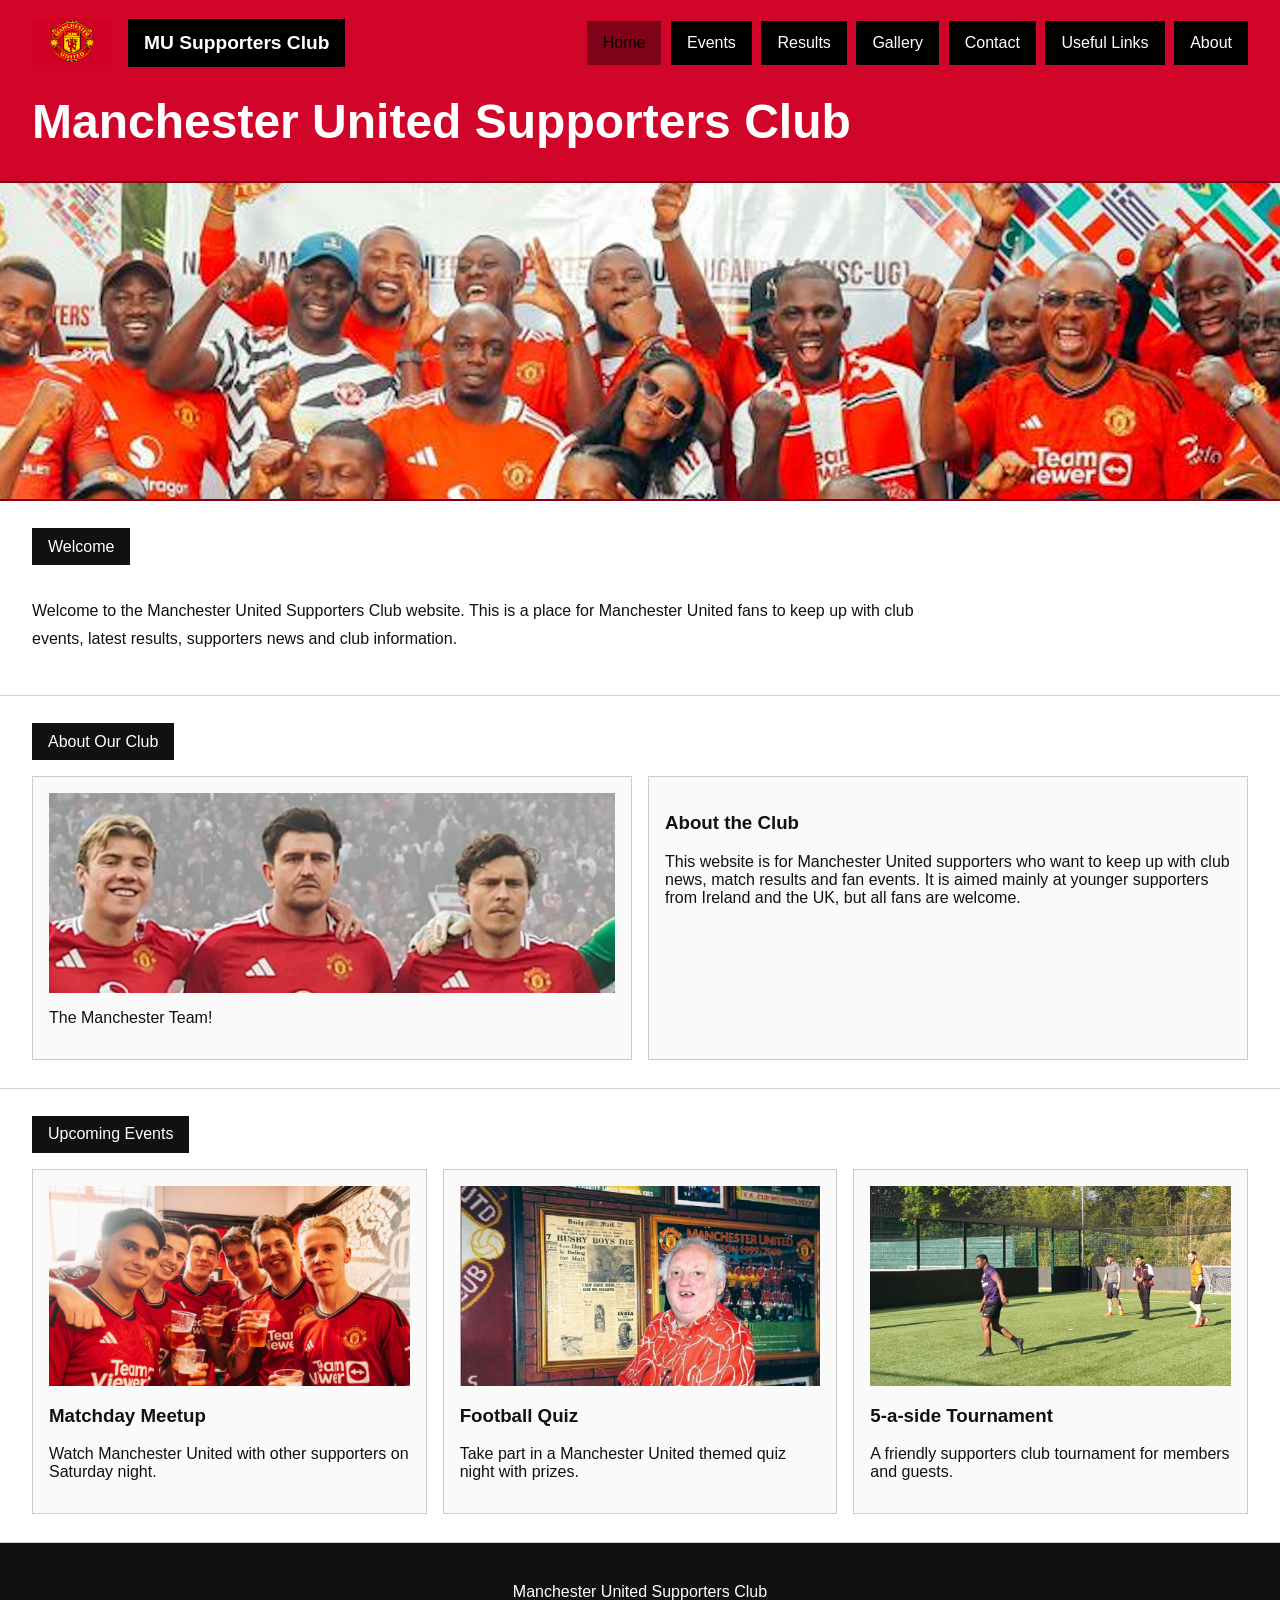
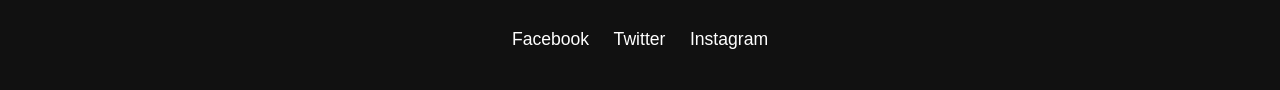
<file: index.html>
<!DOCTYPE html>
<html lang="en">
<head>
    <meta charset="UTF-8">
    <meta name="viewport" content="width=device-width, initial-scale=1.0">
    <title>Manchester United Supporters Club - Home</title>
    <link rel="stylesheet" href="css/style.css">
</head>
<body>
    <div id="wrapper">
        <header>
            <div id="top">
                <div id="LeftHeader">
                    <div id="imageLogo">
                        <a href="index.html"><img src="images/logo.png" alt="PicLogo" width="80" height="50"></a>
                    </div>
                <div id="logo">MU Supporters Club</div>
            </div>
                <nav>
                    <ul>
                        <li><a href="index.html" class="active">Home</a></li>
                        <li><a href="events.html">Events</a></li>
                        <li><a href="results.html">Results</a></li>
                        <li><a href="gallery.html">Gallery</a></li>
                        <li><a href="contact.html">Contact</a></li>
                        <li><a href="links.html">Useful Links</a></li>
                        <li><a href="about.html">About</a></li>
                    </ul>
                </nav>

            </div>
            <h1>Manchester United Supporters Club</h1>
        </header>


        <div class="hero-image">
            <img src="images/hero.png" alt="Supporters image" >
        </div>

        <main>

            <section>
                <div class="section-title">Welcome</div>
                <p class="intro-text">Welcome to the Manchester United Supporters Club website. This is a place for Manchester United fans to keep up with club events, latest results, supporters news and club information.</p>
            </section>

            <section>
                <div class="section-title">About Our Club</div>
                <div class="card-row">
                    <div class="card">
                        <img src="images/lineup.png" alt="Supporters club image">
                        <p>The Manchester Team!</p>
                    </div>
                    <div class="card">
                        <h3>About the Club</h3>
                        <p>This website is for Manchester United supporters who want to keep up with club news, match results and fan events. It is aimed mainly at younger supporters from Ireland and the UK, but all fans are welcome.</p>
                    </div>
                </div>
            </section>

            <section>
                <div class="section-title">Upcoming Events</div>
                <div class="card-row">
                    <div class="card">
                        <img src="images/lads.jpg" alt="Event image 1">
                        <h3>Matchday Meetup</h3>
                        <p>Watch Manchester United with other supporters on Saturday night.</p>
                    </div>
                    <div class="card">
                        <img src="images/quizz.jpg" alt="Event image 2">
                        <h3>Football Quiz</h3>
                        <p>Take part in a Manchester United themed quiz night with prizes.</p>
                    </div>
                    <div class="card">
                        <img src="images/5side.jpg" alt="Event image 3">
                        <h3>5-a-side Tournament</h3>
                        <p>A friendly supporters club tournament for members and guests.</p>
                    </div>
                </div>
            </section>

        </main>

        <footer>
            <div class="footer-content">
                <p>Manchester United Supporters Club</p>
            </div>
            <div class="social-links">
                <a href="https://www.facebook.com/manchesterunited" target="_blank">Facebook</a>
                <a href="https://twitter.com/ManUtd" target="_blank">Twitter</a>
                <a href="https://www.instagram.com/manchesterunited/" target="_blank">Instagram</a>
            </div>


        </footer>
    </div>

</body>
</html>
</file>
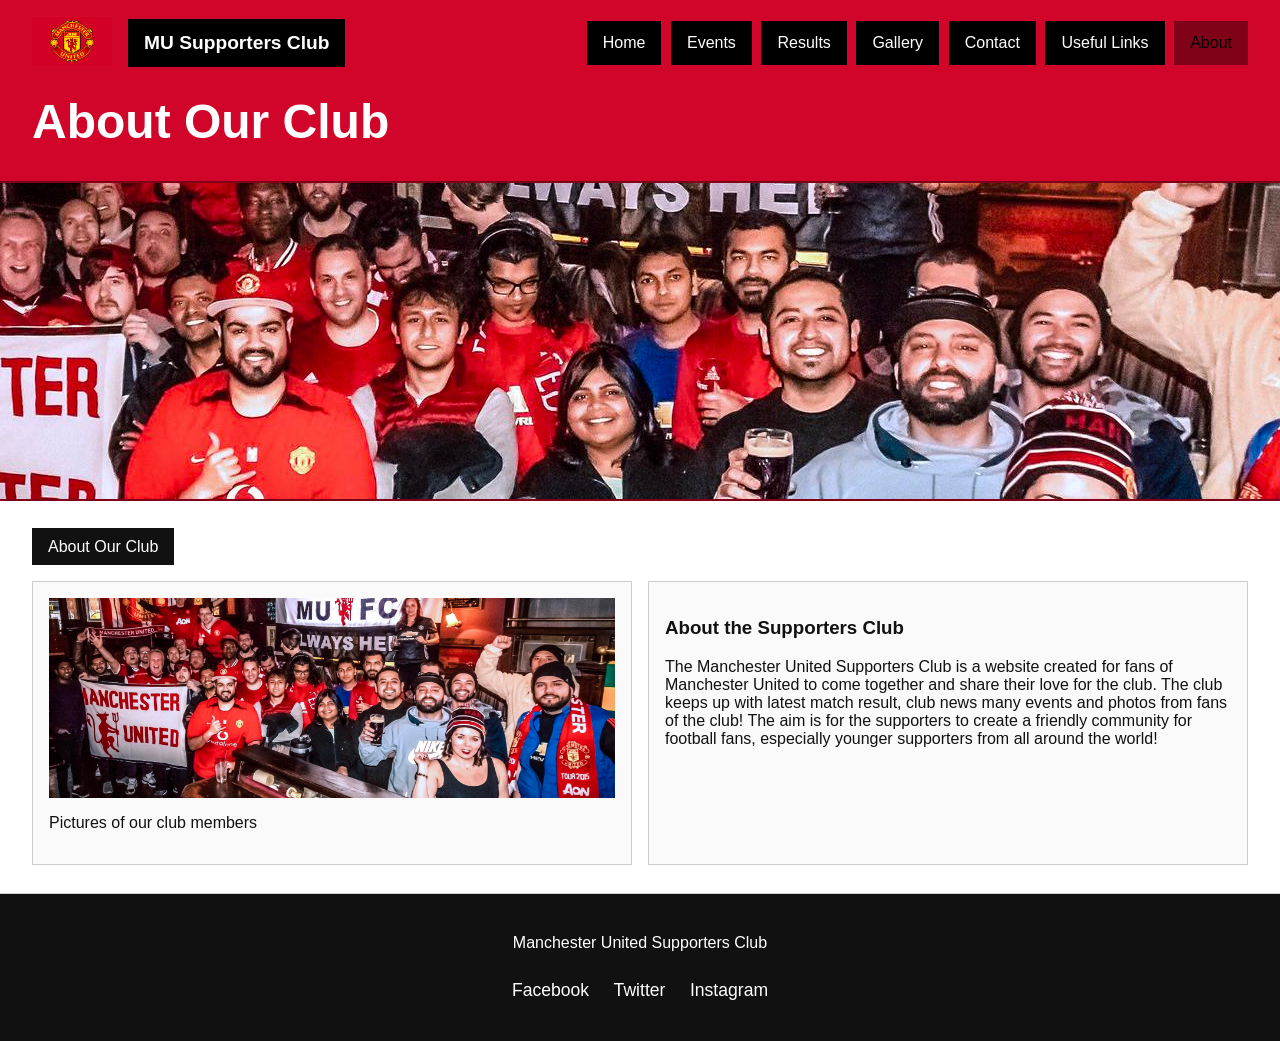
<file: about.html>
<!DOCTYPE html>
<html lang="en">
<head>
    <meta charset="UTF-8">
    <meta name="viewport" content="width=device-width, initial-scale=1.0">
    <title>Manchester United Supporters Club - About</title>
    <link rel="stylesheet" href="css/style.css">
</head>
<body>
    <div id="wrapper">
        <header>
            <div id="top">
                <div id="LeftHeader">
                    <div id="imageLogo">
                        <a href="index.html"><img src="images/logo.png" alt="PicLogo" width="80" height="50"></a>
                    </div>
                    <div id="logo">MU Supporters Club</div>
                </div>

                <nav>
                    <ul>
                        <li><a href="index.html">Home</a></li>
                        <li><a href="events.html">Events</a></li>
                        <li><a href="results.html">Results</a></li>
                        <li><a href="gallery.html">Gallery</a></li>
                        <li><a href="contact.html">Contact</a></li>
                        <li><a href="links.html">Useful Links</a></li>
                        <li><a href="about.html" class="active">About</a></li>
                    </ul>
                </nav>

            </div>
            <h1>About Our Club</h1>
        </header>


        <div class="hero-image">
            <img src="images/hero1.png" alt="Supporters image" >
        </div>

        <main>

            <section>
                <div class="section-title">About Our Club</div>
                <div class="card-row">
                    <div class="card">
                        <img src="images/hero.jpg" alt="Supporters image">
                        <p>Pictures of our club members</p>
                    </div>
                    <div class="card">
                        <h3>About the Supporters Club</h3>
                        <p>The Manchester United Supporters Club is a website created for fans of Manchester United to come together and share their love for the club. The club keeps up with latest match result, club news many events and photos from fans of the club! The aim is for the supporters to create a friendly community for football fans, especially younger supporters from all around the world!</p>
                    </div>
                </div>
            </section>

        </main>

        <footer>
            <div class="footer-content">
                <p>Manchester United Supporters Club</p>
            </div>
            <div class="social-links">
                <a href="https://www.facebook.com/manchesterunited" target="_blank">Facebook</a>
                <a href="https://twitter.com/ManUtd" target="_blank">Twitter</a>
                <a href="https://www.instagram.com/manchesterunited/" target="_blank">Instagram</a>
            </div>


        </footer>
    </div>

</body>
</html>
</file>
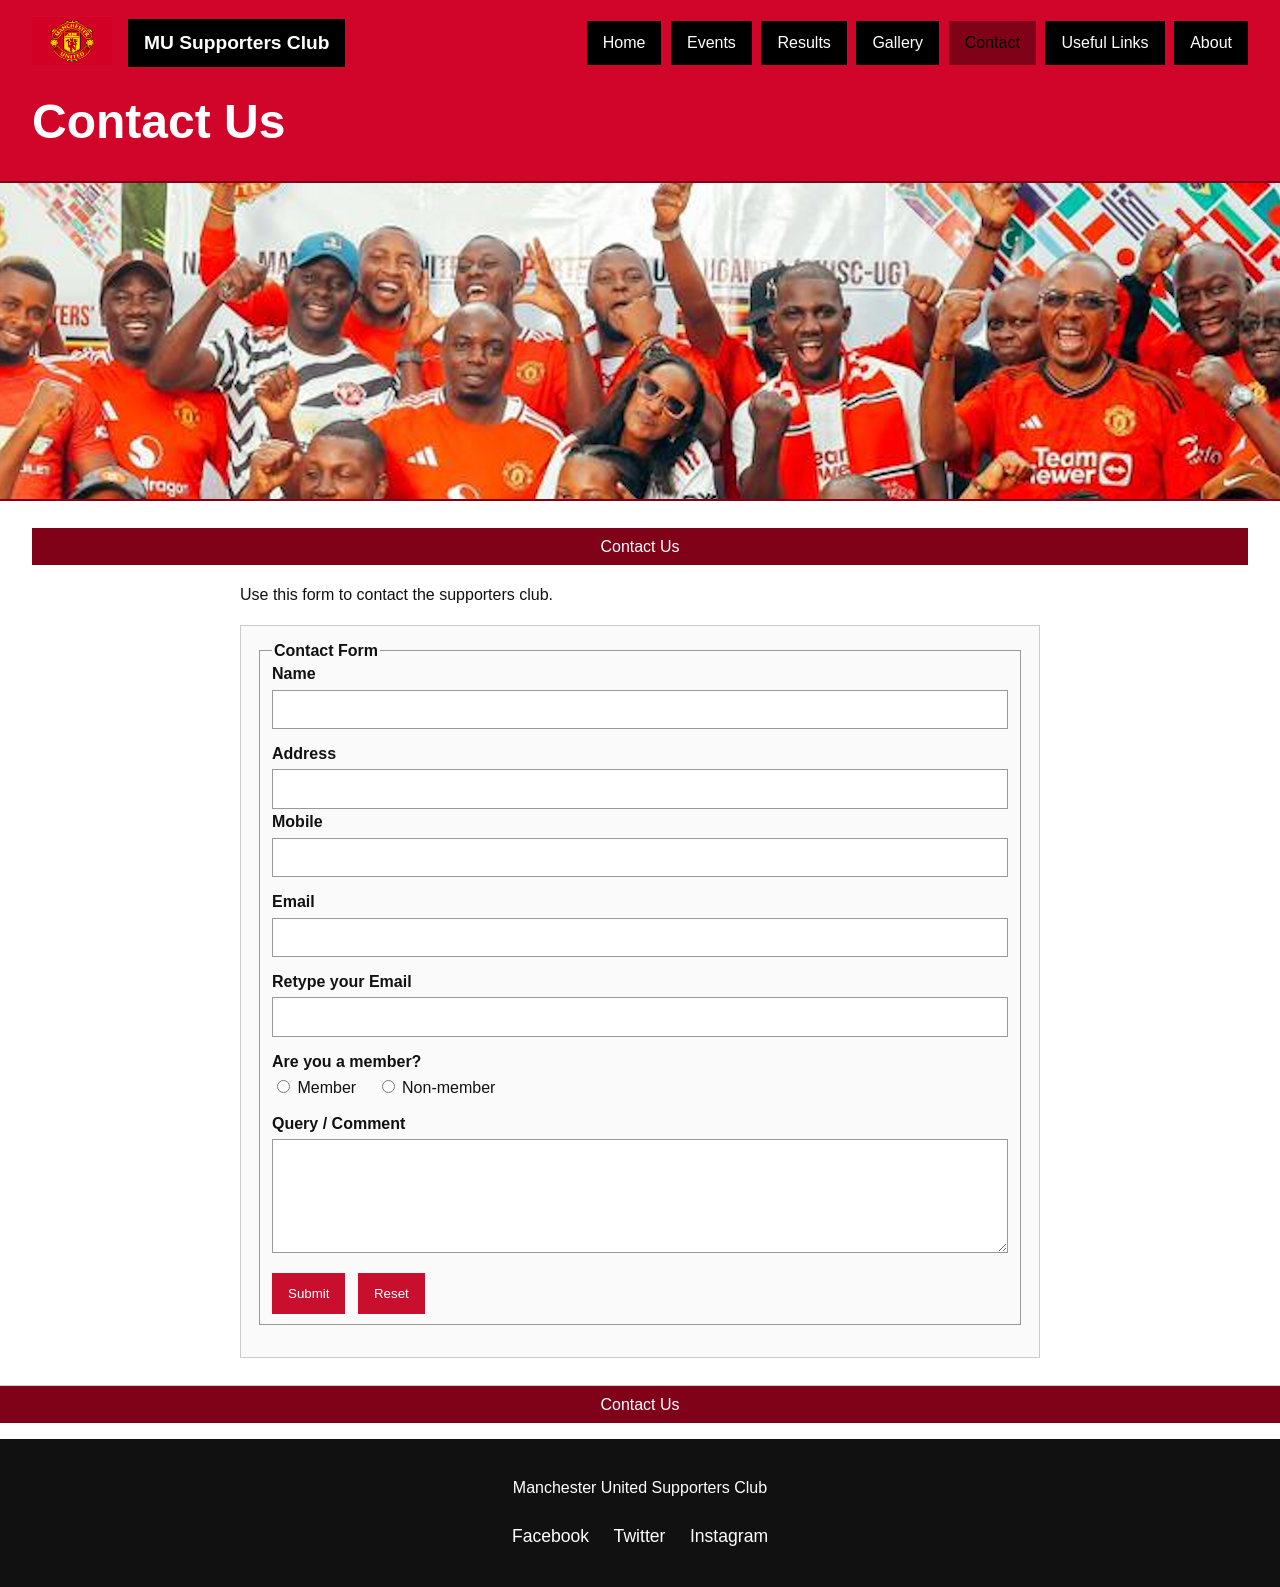
<file: contact.html>
<!DOCTYPE html>
<html lang="en">
<head>
    <meta charset="UTF-8">
    <meta name="viewport" content="width=device-width, initial-scale=1.0">
    <title>Manchester United Supporters Club - Contact</title>
    <link rel="stylesheet" href="css/style.css">
</head>
<body>
    <div id="wrapper">
        <header>
            <div id="top">
                <div id="LeftHeader">
                    <div id="imageLogo">
                        <a href="index.html"><img src="images/logo.png" alt="PicLogo" width="80" height="50"></a>
                    </div>
                <div id="logo">MU Supporters Club</div>
            </div>
                <nav>
                    <ul>
                        <li><a href="index.html">Home</a></li>
                        <li><a href="events.html">Events</a></li>
                        <li><a href="results.html">Results</a></li>
                        <li><a href="gallery.html">Gallery</a></li>
                        <li><a href="contact.html" class="active">Contact</a></li>
                        <li><a href="links.html">Useful Links</a></li>
                        <li><a href="about.html">About</a></li>
                    </ul>
                </nav>

            </div>
            <h1>Contact Us</h1>
        </header>

        <div class="hero-image">
            <img src="images/hero.png" alt="Supporters image" >
        </div>

        <main>

            <section>
                <div class="section-title2">Contact Us</div>
                <p class="contantssss">Use this form to contact the supporters club.</p>
                <form action="http://rdwd.atspace.cc/response.php" method="post" onsubmit="return validateForm();">
                    <fieldset>
                        <legend>Contact Form</legend>

                        <label for="name">Name</label>
                        <input type="text" name="name" id="name">
                        <span class="error" id="nameError"></span>

                        <label for="address">Address</label>
                        <input type="text" name="address" id="address">

                        <label for="mobile">Mobile</label>
                        <input type="text" name="mobile" id="mobile">
                        <span class="error" id="mobileError"></span>

                        <label for="email1">Email</label>
                        <input type="text" name="email1" id="email1">
                        <span class="error" id="email1Error"></span>

                        <label for="email2">Retype your Email</label>
                        <input type="text" name="email2" id="email2">
                        <span class="error" id="email2Error"></span>

                        <label>Are you a member?</label>
                        <div class="radio-line">
                            <label for="member"><input type="radio" name="member" id="member"> Member</label>
                            <label for="non-member"><input type="radio" name="member" id="non-member"> Non-member</label>
                        </div>
                        <span class="error" id="memberError"></span>

                        <label for="query">Query / Comment</label>
                        <textarea name="query" id="query" rows="6" cols="40"></textarea>
                        <span class="error" id="queryError"></span>

                        <input type="submit" value="Submit">
                        <input type="reset" value="Reset">
                    </fieldset>
                </form>
            </section>
            <div class="section-title2">Contact Us</div>

        </main>

        <footer>
            <div class="footer-content">
                <p>Manchester United Supporters Club</p>
            </div>
            <div class="social-links">
                <a href="https://www.facebook.com/manchesterunited" target="_blank">Facebook</a>
                <a href="https://twitter.com/ManUtd" target="_blank">Twitter</a>
                <a href="https://www.instagram.com/manchesterunited/" target="_blank">Instagram</a>
            </div>


        </footer>
    </div>

<script>
function validateForm()
{
    let valid = true;

    document.getElementById("nameError").innerHTML = "";
    document.getElementById("mobileError").innerHTML = "";
    document.getElementById("email1Error").innerHTML = "";
    document.getElementById("email2Error").innerHTML = "";
    document.getElementById("memberError").innerHTML = "";
    document.getElementById("queryError").innerHTML = "";

    let name = document.getElementById("name").value.trim();
    let mobile = document.getElementById("mobile").value.trim();
    let email1 = document.getElementById("email1").value.trim();
    let email2 = document.getElementById("email2").value.trim();
    let query = document.getElementById("query").value.trim();

    if (name === "")
    {
        document.getElementById("nameError").innerHTML = "Please enter your name";
        valid = false;
    }

    let emailPattern = /^[^\s@]+@[^\s@]+\.[^\s@]+$/;
    if (email1 === "")
    {
        document.getElementById("email1Error").innerHTML = "Please enter your email";
        valid = false;
    }
    else if (!emailPattern.test(email1))
    {
        document.getElementById("email1Error").innerHTML = "Please enter a valid email";
        valid = false;
    }

    if (email2 === "")
    {
        document.getElementById("email2Error").innerHTML = "Please retype your email";
        valid = false;
    }
    else if (email1 !== email2)
    {
        document.getElementById("email2Error").innerHTML = "Emails do not match";
        valid = false;
    }

    let mobilePattern = /^(085|086|087)\d{7}$/;
    if (mobile !== "" && !mobilePattern.test(mobile))
    {
        document.getElementById("mobileError").innerHTML = "Mobile must start with 085, 086 or 087";
        valid = false;
    }

    if (!document.getElementById("member_yes").checked && !document.getElementById("member_no").checked)
    {
        document.getElementById("memberError").innerHTML = "Please choose member or non-member";
        valid = false;
    }

    if (query === "")
    {
        document.getElementById("queryError").innerHTML = "Please enter your comment or query";
        valid = false;
    }

    return valid;
}
</script>

</body>
</html>
</file>
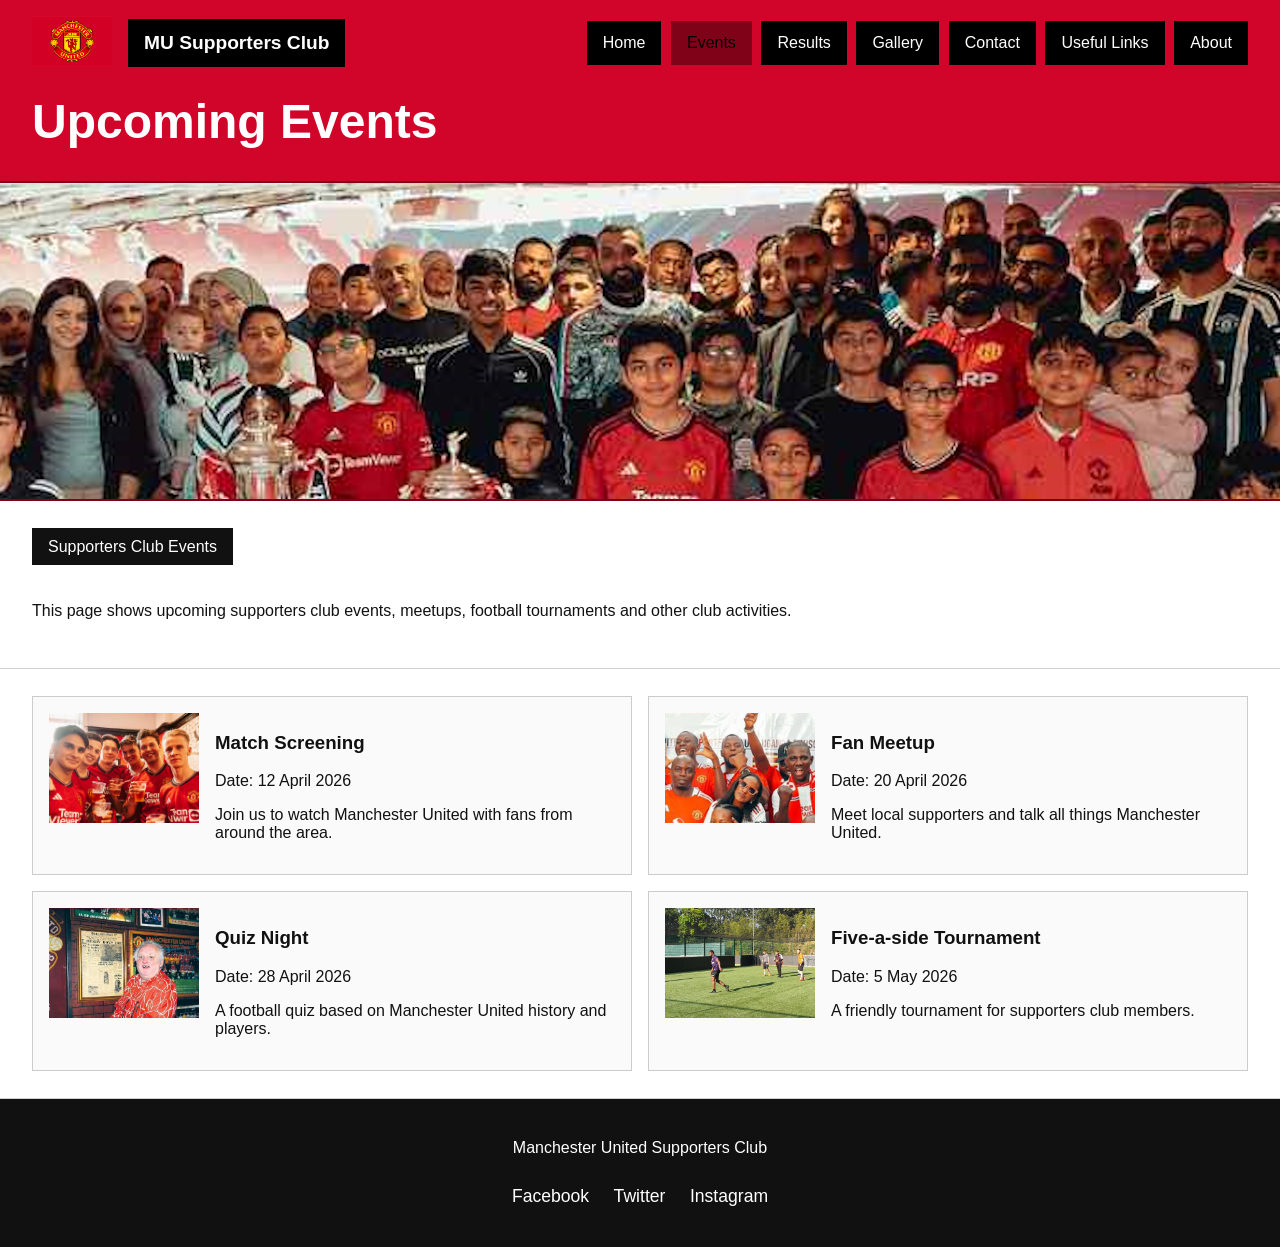
<file: events.html>
<!DOCTYPE html>
<html lang="en">
<head>
    <meta charset="UTF-8">
    <meta name="viewport" content="width=device-width, initial-scale=1.0">
    <title>Manchester United Supporters Club - Events</title>
    <link rel="stylesheet" href="css/style.css">
</head>
<body>
    <div id="wrapper">
        <header>
            <div id="top">
                <div id="LeftHeader">
                    <div id="imageLogo">
                        <a href="index.html"><img src="images/logo.png" alt="PicLogo" width="80" height="50"></a>
                    </div>
                <div id="logo">MU Supporters Club</div>
            </div>
                <nav>
                    <ul>
                        <li><a href="index.html">Home</a></li>
                        <li><a href="events.html" class="active">Events</a></li>
                        <li><a href="results.html">Results</a></li>
                        <li><a href="gallery.html">Gallery</a></li>
                        <li><a href="contact.html">Contact</a></li>
                        <li><a href="links.html">Useful Links</a></li>
                        <li><a href="about.html">About</a></li>
                    </ul>
                </nav>

            </div>
            <h1>Upcoming Events</h1>
        </header>


        <div class="hero-image">
            <img src="images/hero2.png" alt="Supporters image" >
        </div>

        <main>

            <section>
                <div class="section-title">Supporters Club Events</div>
                <p class="intro-text">This page shows upcoming supporters club events, meetups, football tournaments and other club activities.</p>
            </section>

            <section>
                <div class="event-grid">
                    <div class="event-box">
                        <img src="images/lads.jpg" alt="Event 1">
                        <div>
                            <h3>Match Screening</h3>
                            <p>Date: 12 April 2026</p>
                            <p>Join us to watch Manchester United with fans from around the area.</p>
                        </div>
                    </div>

                    <div class="event-box">
                        <img src="images/hero.png" alt="Event 2">
                        <div>
                            <h3>Fan Meetup</h3>
                            <p>Date: 20 April 2026</p>
                            <p>Meet local supporters and talk all things Manchester United.</p>
                        </div>
                    </div>

                    <div class="event-box">
                        <img src="images/quizz.jpg" alt="Event 3">
                        <div>
                            <h3>Quiz Night</h3>
                            <p>Date: 28 April 2026</p>
                            <p>A football quiz based on Manchester United history and players.</p>
                        </div>
                    </div>

                    <div class="event-box">
                        <img src="images/5side.jpg" alt="Event 4">
                        <div>
                            <h3>Five-a-side Tournament</h3>
                            <p>Date: 5 May 2026</p>
                            <p>A friendly tournament for supporters club members.</p>
                        </div>
                    </div>
                </div>
            </section>

        </main>

        <footer>
            <div class="footer-content">
                <p>Manchester United Supporters Club</p>
            </div>
            <div class="social-links">
                <a href="https://www.facebook.com/manchesterunited" target="_blank">Facebook</a>
                <a href="https://twitter.com/ManUtd" target="_blank">Twitter</a>
                <a href="https://www.instagram.com/manchesterunited/" target="_blank">Instagram</a>
            </div>


        </footer>
    </div>

</body>
</html>
</file>
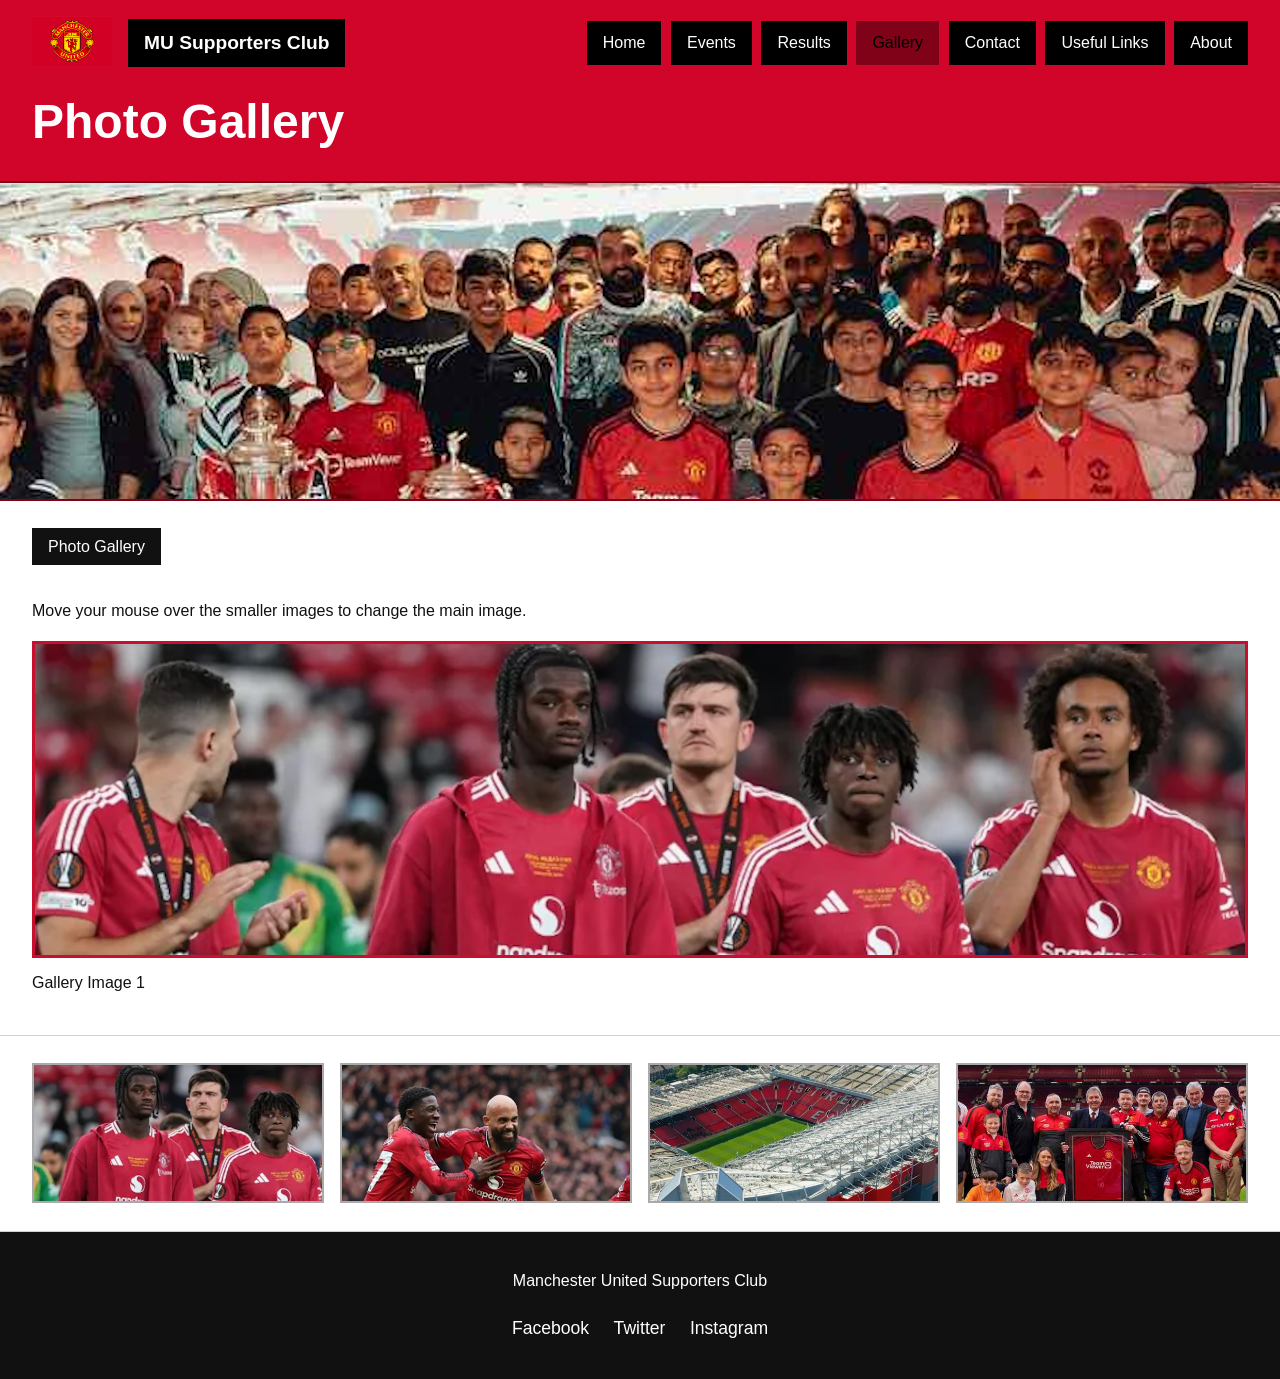
<file: gallery.html>
<!DOCTYPE html>
<html lang="en">
<head>
    <meta charset="UTF-8">
    <meta name="viewport" content="width=device-width, initial-scale=1.0">
    <title>Manchester United Supporters Club - Gallery</title>
    <link rel="stylesheet" href="css/style.css">
</head>
<body>
    <div id="wrapper">
        <header>
            <div id="top">
                <div id="LeftHeader">
                    <div id="imageLogo">
                        <a href="index.html"><img src="images/logo.png" alt="PicLogo" width="80" height="50"></a>
                    </div>
                <div id="logo">MU Supporters Club</div>
            </div>
                <nav>
                    <ul>
                        <li><a href="index.html">Home</a></li>
                        <li><a href="events.html">Events</a></li>
                        <li><a href="results.html">Results</a></li>
                        <li><a href="gallery.html" class="active">Gallery</a></li>
                        <li><a href="contact.html">Contact</a></li>
                        <li><a href="links.html">Useful Links</a></li>
                        <li><a href="about.html">About</a></li>
                    </ul>
                </nav>

            </div>
            <h1>Photo Gallery</h1>
        </header>

        <div class="hero-image">
            <img src="images/hero2.png" alt="Supporters image" >
        </div>

        <main>

            <section>
                <div class="section-title">Photo Gallery</div>
                <p class="intro-text">Move your mouse over the smaller images to change the main image.</p>
                <img src="images/gallery1.jpg" alt="Main gallery image" id="mainGallery" class="gallery-main">
                <p id="galleryText">Gallery Image 1</p>
            </section>

            <section>
                
                <div class="thumb-row">
                    <img src="images/gallery1.jpg" alt="Gallery image 1" onmouseover="changeImage('images/gallery1.jpg', 'Gallery Image 1')">
                    <img src="images/gallery2.jpg" alt="Gallery image 2" onmouseover="changeImage('images/gallery2.jpg', 'Gallery Image 2')">
                    <img src="images/gallery3.jpg" alt="Gallery image 3" onmouseover="changeImage('images/gallery3.jpg', 'Gallery Image 3')">
                    <img src="images/gallery4.jpg" alt="Gallery image 4" onmouseover="changeImage('images/gallery4.jpg', 'Gallery Image 4')">
                </div>
            </section>

        </main>

        <footer>
            <div class="footer-content">
                <p>Manchester United Supporters Club</p>
            </div>
            <div class="social-links">
                <a href="https://www.facebook.com/manchesterunited" target="_blank">Facebook</a>
                <a href="https://twitter.com/ManUtd" target="_blank">Twitter</a>
                <a href="https://www.instagram.com/manchesterunited/" target="_blank">Instagram</a>
            </div>


        </footer>
    </div>

<script>
function changeImage(fileName, caption)
{
    document.getElementById("mainGallery").src = fileName;
    document.getElementById("galleryText").innerHTML = caption;
}
</script>

</body>
</html>
</file>
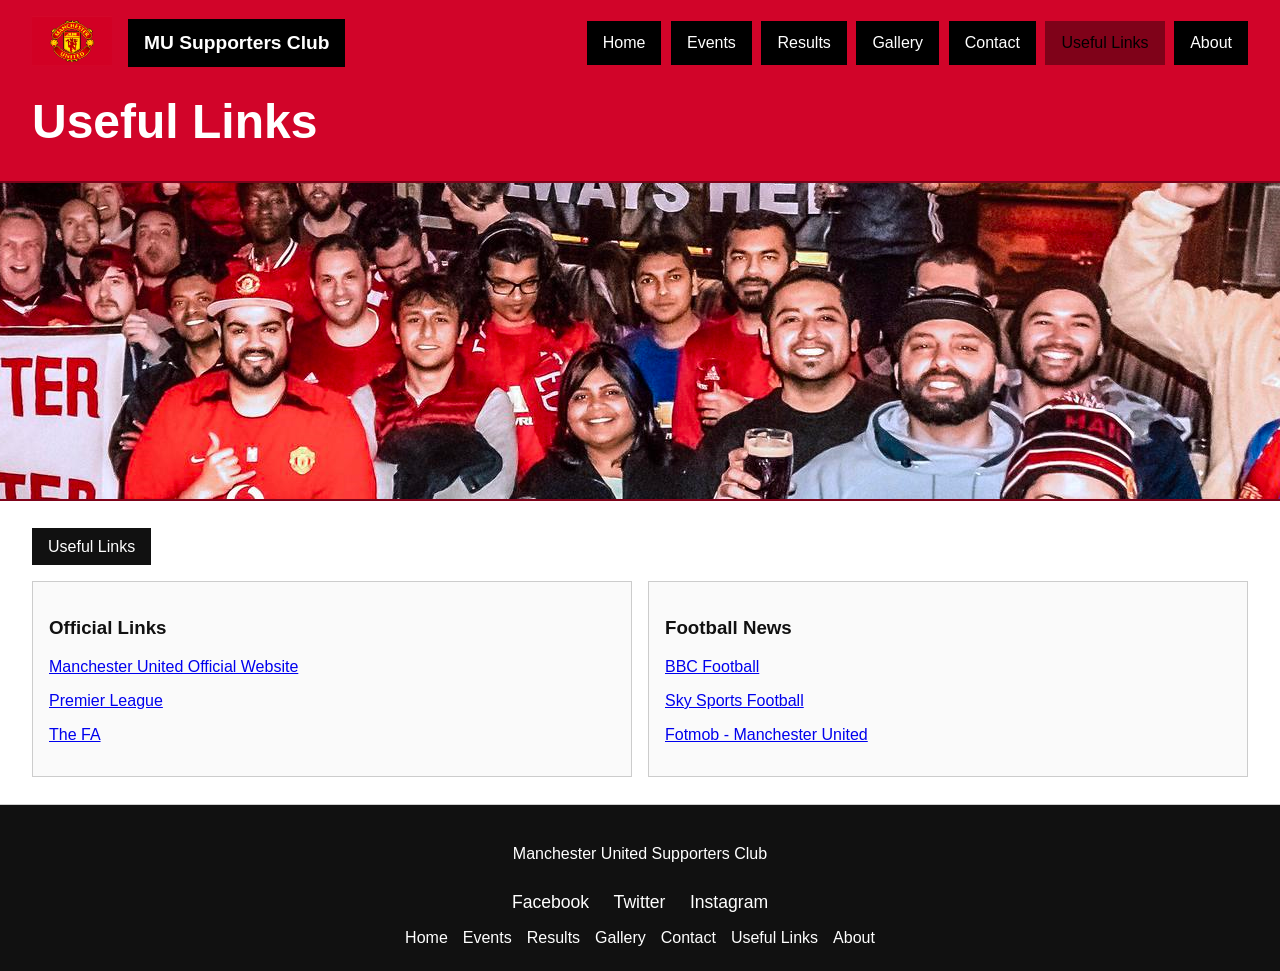
<file: links.html>
<!DOCTYPE html>
<html lang="en">
<head>
    <meta charset="UTF-8">
    <meta name="viewport" content="width=device-width, initial-scale=1.0">
    <title>Manchester United Supporters Club - Useful Links</title>
    <link rel="stylesheet" href="css/style.css">
</head>
<body>
    <div id="wrapper">
        <header>
            <div id="top">
                <div id="LeftHeader">
                    <div id="imageLogo">
                        <a href="index.html"><img src="images/logo.png" alt="PicLogo" width="80" height="50"></a>
                    </div>
                <div id="logo">MU Supporters Club</div>
            </div>
                <nav>
                    <ul>
                        <li><a href="index.html">Home</a></li>
                        <li><a href="events.html">Events</a></li>
                        <li><a href="results.html">Results</a></li>
                        <li><a href="gallery.html">Gallery</a></li>
                        <li><a href="contact.html">Contact</a></li>
                        <li><a href="links.html" class="active">Useful Links</a></li>
                        <li><a href="about.html">About</a></li>
                    </ul>
                </nav>

            </div>
            <h1>Useful Links</h1>
        </header>


        <div class="hero-image">
            <img src="images/hero1.png" alt="Supporters image" >
        </div>

        <main>

            <section>
                <div class="section-title">Useful Links</div>
                <div class="link-grid">
                    <div class="link-box">
                        <h3>Official Links</h3>
                        <p><a href="https://www.manutd.com/" target="_blank">Manchester United Official Website</a></p>
                        <p><a href="https://www.premierleague.com/" target="_blank">Premier League</a></p>
                        <p><a href="https://www.thefa.com/" target="_blank">The FA</a></p>
                    </div>
                    <div class="link-box">
                        <h3>Football News</h3>
                        <p><a href="https://www.bbc.com/sport/football" target="_blank">BBC Football</a></p>
                        <p><a href="https://www.skysports.com/football" target="_blank">Sky Sports Football</a></p>
                        <p><a href="https://www.fotmob.com/en-GB/teams/10260/overview/manchester-united" target="_blank">Fotmob - Manchester United</a></p>
                    </div>
                </div>
            </section>

        </main>

        <footer>
            <div class="footer-content">
                <p>Manchester United Supporters Club</p>
            </div>

            <div class="social-links">
                <a href="https://www.facebook.com/manchesterunited" target="_blank">Facebook</a>
                <a href="https://twitter.com/ManUtd" target="_blank">Twitter</a>
                <a href="https://www.instagram.com/manchesterunited/" target="_blank">Instagram</a>
            </div>

            <div class="bottom-links">
                <a href="index.html">Home</a>
                <a href="events.html">Events</a>
                <a href="results.html">Results</a>
                <a href="gallery.html">Gallery</a>
                <a href="contact.html">Contact</a>
                <a href="links.html">Useful Links</a>
                <a href="about.html">About</a>
            </div>
        </footer>
    </div>

</body>
</html>
</file>
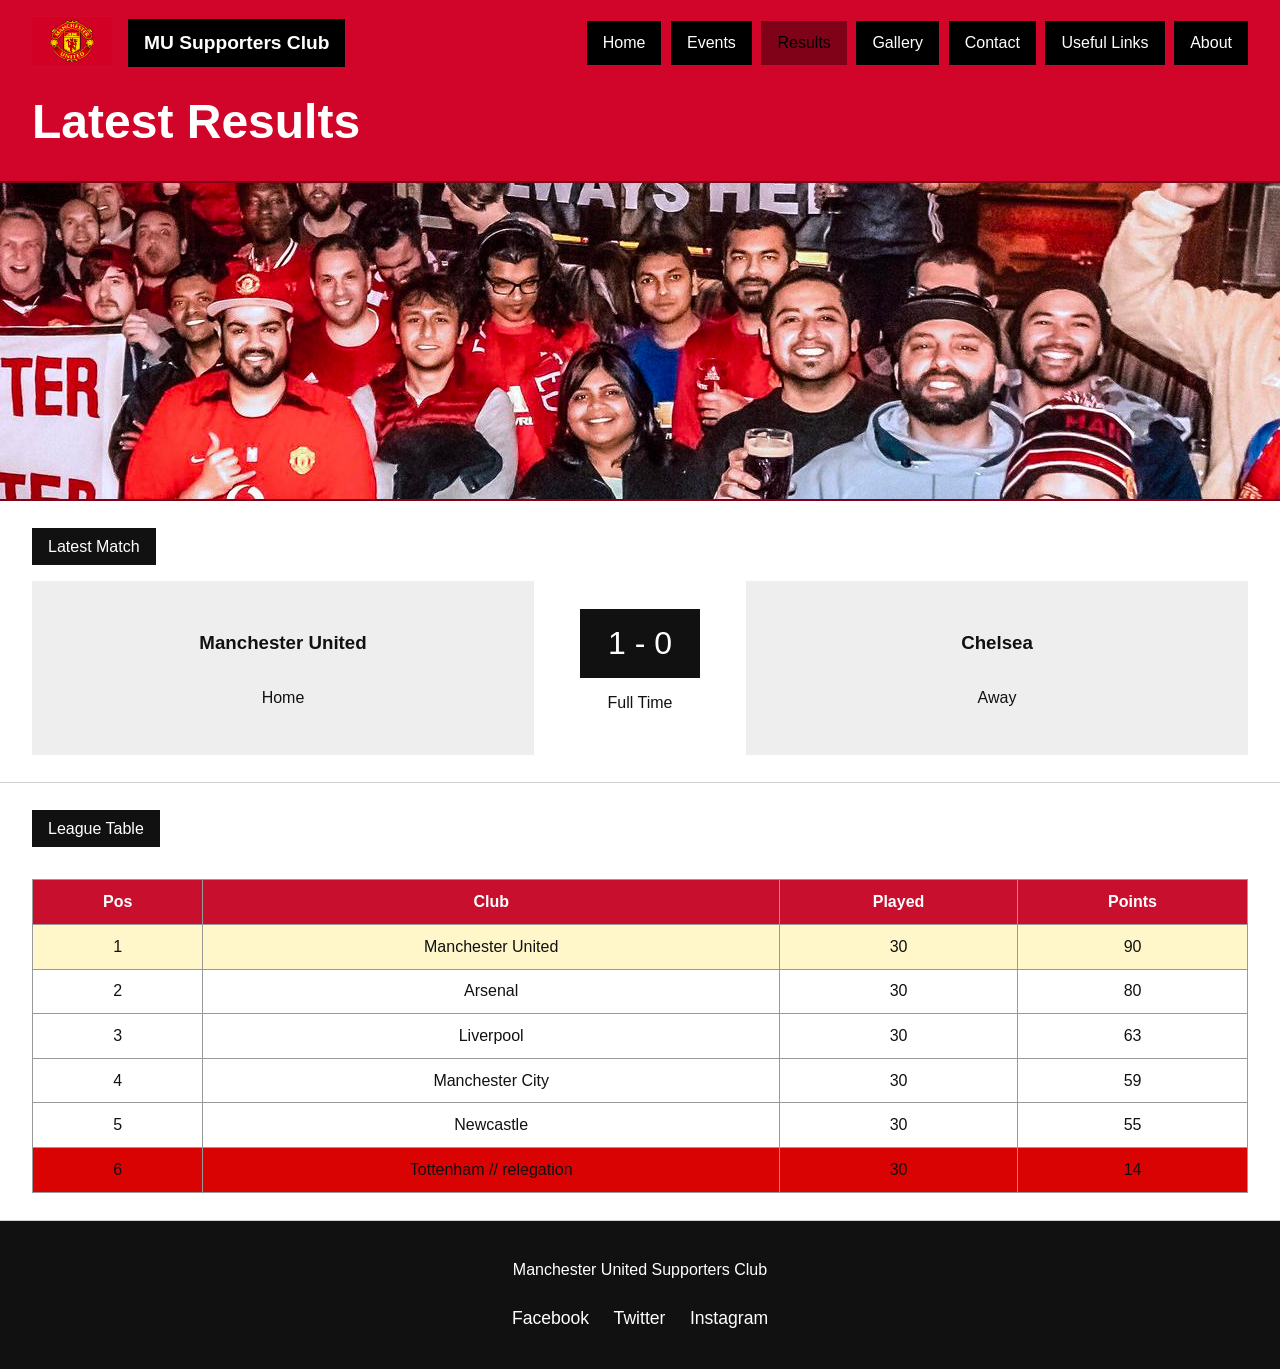
<file: results.html>
<!DOCTYPE html>
<html lang="en">
<head>
    <meta charset="UTF-8">
    <meta name="viewport" content="width=device-width, initial-scale=1.0">
    <title>Manchester United Supporters Club - Results</title>
    <link rel="stylesheet" href="css/style.css">
</head>
<body>
    <div id="wrapper">
        <header>
            <div id="top">
                <div id="LeftHeader">
                    <div id="imageLogo">
                        <a href="index.html"><img src="images/logo.png" alt="PicLogo" width="80" height="50"></a>
                    </div>
                <div id="logo">MU Supporters Club</div>
            </div>
                <nav>
                    <ul>
                        <li><a href="index.html">Home</a></li>
                        <li><a href="events.html">Events</a></li>
                        <li><a href="results.html" class="active">Results</a></li>
                        <li><a href="gallery.html">Gallery</a></li>
                        <li><a href="contact.html">Contact</a></li>
                        <li><a href="links.html">Useful Links</a></li>
                        <li><a href="about.html">About</a></li>
                    </ul>
                </nav>

            </div>
            <h1>Latest Results</h1>
        </header>


        <div class="hero-image">
            <img src="images/hero1.png" alt="Supporters image" >
        </div>

        <main>

            <section>
                <div class="section-title">Latest Match</div>
                <div class="result-layout">
                    <div class="team-box">
                        <h3>Manchester United</h3>
                        <p>Home</p>
                    </div>
                    <div>
                        <div class="score-box">1 - 0</div>
                        <p>Full Time</p>
                    </div>
                    <div class="team-box">
                        <h3>Chelsea</h3>
                        <p>Away</p>
                    </div>
                </div>
            </section>

            <section>
                <div class="section-title">League Table</div>
                <table>
                    <tr>
                        <th>Pos</th>
                        <th>Club</th>
                        <th>Played</th>
                        <th>Points</th>
                    </tr>
                    <tr class="highlight-row">
                        <td>1</td>
                        <td>Manchester United</td>
                        <td>30</td>
                        <td>90</td>
                    </tr>
                    <tr>
                        <td>2</td>
                        <td>Arsenal</td>
                        <td>30</td>
                        <td>80</td>
                    </tr>
                    <tr>
                        <td>3</td>
                        <td>Liverpool</td>
                        <td>30</td>
                        <td>63</td>
                    </tr>
                    <tr>
                        <td>4</td>
                        <td>Manchester City</td>
                        <td>30</td>
                        <td>59</td>
                    </tr>
                    <tr>
                        <td>5</td>
                        <td>Newcastle</td>
                        <td>30</td>
                        <td>55</td>
                    </tr>
                    <tr class="highlight-row2">
                        <td>6</td>
                        <td>Tottenham // relegation</td>
                        <td>30</td>
                        <td>14</td>
                    </tr>
                </table>
            </section>

        </main>

        <footer>
            <div class="footer-content">
                <p>Manchester United Supporters Club</p>
            </div>
            <div class="social-links">
                <a href="https://www.facebook.com/manchesterunited" target="_blank">Facebook</a>
                <a href="https://twitter.com/ManUtd" target="_blank">Twitter</a>
                <a href="https://www.instagram.com/manchesterunited/" target="_blank">Instagram</a>
            </div>


        </footer>
    </div>

</body>
</html>
</file>
<file: css/style.css>
* {
    box-sizing: border-box;
}

body
{
    font-family: Calibri, Arial, sans-serif;
    margin: 0;
    background-color: #ffffff;
    color: #111111;
}

#wrapper
{
    width: 100%;
    margin: 0;
    background-color: white;
}

header
{
    background-color: #D10429;
    color: white;
    padding: 1rem 2rem 2rem 2rem;
}

#top
{
    display: flex;
    justify-content: space-between;
    align-items: center;
    flex-wrap: wrap;
    gap: 1rem;
}
#LeftHeader
{
    display: flex;
    align-items: center;
    gap: 1rem;
}
#logo
{
    font-weight: bold;
    font-size: 1.2rem;
    background-color: black;
    color: white;
    padding: 0.8rem 1rem;
    display: inline-block;
}

nav ul
{
    list-style-type: none;
    display: flex;
    margin: 0;
    padding: 0;
    gap: 0.6rem;
    flex-wrap: wrap;
}

nav a
{
    text-decoration: none;
    color: white;
    background-color: black;
    padding: 0.8rem 1rem;
    display: block;
}

nav a:hover,
nav a.active
{
    background-color: #7F0219;
    color: black;
}

header h1
{
    margin: 1.5rem 0 0 0;
    font-size: 3rem;
}

.hero-image
{
    background-color: #d8d8d8;
    min-height: 320px;
    display: flex;
    justify-content: center;
    align-items: center;
    text-align: center;
    font-size: 1.4rem;
    color: #555555;
    border-top: 2px solid #7F0219;
    border-bottom: 2px solid #7F0219;
    border-left: 2px solid #7F0219;
    border-right: 2px solid #7F0219;
    padding: 0;
    margin: 0;
}

main
{
    padding: 0;
}

section
{
    padding: 1.7rem 2rem;
    border-bottom: 1px solid #d0d0d0;
}

.section-title
{
    background-color: #111111;
    color: white;
    padding: 0.6rem 1rem;
    display: inline-block;
    margin-bottom: 1rem;
    
}
.section-title2
{
    background-color: #111111;
    color: white;
    padding: 0.6rem 1rem;
    background-color: #7F0219;
    margin-bottom: 1rem;
    text-align: center;

}

.intro-text
{
    max-width: 900px;
    line-height: 1.7;
}

.card-row
{
    display: flex;
    gap: 1rem;
    flex-wrap: wrap;
}

.card
{
    border: 1px solid #cccccc;
    padding: 1rem;
    flex: 1 1 250px;
    background-color: #fafafa;
}

.card img
{
    width: 100%;
    height: 200px;
    object-fit: cover;
    display: block;
    margin-bottom: 1rem;
    background-color: #dddddd;
}

.image-box
{
    width: 100%;
    height: 200px;
    background-color: #dddddd;
    display: flex;
    justify-content: center;
    align-items: center;
    text-align: center;
    color: #555555;
    margin-bottom: 1rem;
}

.event-grid
{
    display: grid;
    grid-template-columns: 1fr 1fr;
    gap: 1rem;
}

.event-box
{
    display: flex;
    gap: 1rem;
    border: 1px solid #cccccc;
    padding: 1rem;
    background-color: #fafafa;
}

.event-box img
{
    width: 150px;
    height: 110px;
    object-fit: cover;
    background-color: #dddddd;
}

.result-layout
{
    display: grid;
    grid-template-columns: 1fr 180px 1fr;
    gap: 1rem;
    align-items: center;
    text-align: center;
}

.team-box
{
    padding: 2rem 1rem;
    background-color: #eeeeee;
    min-height: 140px;
    display: flex;
    flex-direction: column;
    justify-content: center;
}

.score-box
{
    background-color: #111111;
    color: white;
    padding: 1rem;
    font-size: 2rem;
    width: 120px;
    margin: auto;
}

table
{
    width: 100%;
    border-collapse: collapse;
    margin-top: 1rem;
}

table, th, td
{
    border: 1px solid #999999;
}

th, td
{
    padding: 0.8rem;
    text-align: center;
}

th
{
    background-color: #c8102e;
    color: white;
}

.highlight-row
{
    background-color: #fff6c9;
}
.highlight-row2
{
    background-color: #da0303;
}

.gallery-main
{
    width: 100%;
    max-height: 460px;
    object-fit: cover;
    display: block;
    background-color: #dddddd;
    border: 3px solid #c8102e;
}

.thumb-row
{
    display: grid;
    grid-template-columns: repeat(4, 1fr);
    gap: 1rem;
}

.thumb-row img
{
    width: 100%;
    height: 140px;
    object-fit: cover;
    display: block;
    cursor: pointer;
    border: 2px solid #aaaaaa;
    background-color: #dddddd;
}

.thumb-row img:hover
{
    border-color: #c8102e;
}

form
{
    border: 1px solid #cccccc;
    background-color: #fafafa;
    padding: 1rem;
    max-width: 800px;
    margin: auto;
}
.contantssss
{
    max-width: 800px;
    margin: auto;
    line-height: 1.7;
    margin-bottom: 1rem;
}
fieldset
{
    border: 1px solid #999999;
    margin-bottom: 1rem;
}

legend
{
    font-weight: bold;
}

label
{
    display: block;
    margin-bottom: 0.4rem;
    font-weight: bold;
}

input[type=text], textarea
{
    width: 100%;
    padding: 0.7rem;
    margin-bottom: 0.3rem;
    border: 1px solid #999999;
    font-family: Calibri, Arial, sans-serif;
}

.radio-line label
{
    display: inline-block;
    margin-right: 1rem;
    font-weight: normal;
}

input[type=submit], input[type=reset]
{
    background-color: #c8102e;
    color: white;
    border: none;
    padding: 0.8rem 1rem;
    cursor: pointer;
    margin-right: 0.5rem;
}

input[type=submit]:hover,
input[type=reset]:hover
{
    background-color: #111111;
}

.error
{
    color: red;
    font-size: 0.9rem;
    display: block;
    margin-bottom: 0.7rem;
}

.link-grid
{
    display: grid;
    grid-template-columns: 1fr 1fr;
    gap: 1rem;
}

.link-box
{
    border: 1px solid #cccccc;
    padding: 1rem;
    background-color: #fafafa;
}

footer
{
    background-color: #111111;
    color: white;
    text-align: center;
    padding: 1.5rem 1rem;

    display: flex;
    flex-direction: column;
    align-items: center;
}

.footer-content
{
    margin-bottom: 0.8rem;
}

.social-links
{
    margin-bottom: 1rem;
}

.social-links a
{
    color: white;
    text-decoration: none;
    margin: 0 10px;
    font-size: 1.1rem;
}

.social-links a:hover
{
    color: #c8102e;
}

.bottom-links
{
    display: flex;
    justify-content: center;  
    align-items: center;
    gap: 15px;                 
    flex-wrap: nowrap;        
}
.bottom-links a
{
    color: white;
    text-decoration: none;
}

.bottom-links a:hover
{
    color: #c8102e;
}


@media (max-width: 900px)
{
    .event-grid,
    .link-grid
    {
        grid-template-columns: 1fr;
    }

    .thumb-row
    {
        grid-template-columns: 1fr 1fr;
    }
}


@media (max-width: 700px)
{
    #top
    {
        flex-direction: column;
        align-items: flex-start;
    }

    nav ul
    {
        flex-direction: column;
        width: 100%;
    }

    nav a
    {
        width: 100%;
    }

    .result-layout
    {
        grid-template-columns: 1fr;
    }

    .event-box
    {
        flex-direction: column;
    }

    .event-box img
    {
        width: 100%;
        height: 180px;
    }

    .thumb-row
    {
        grid-template-columns: 1fr;
    }

    header h1
    {
        font-size: 2.2rem;
    }
}
</file>
